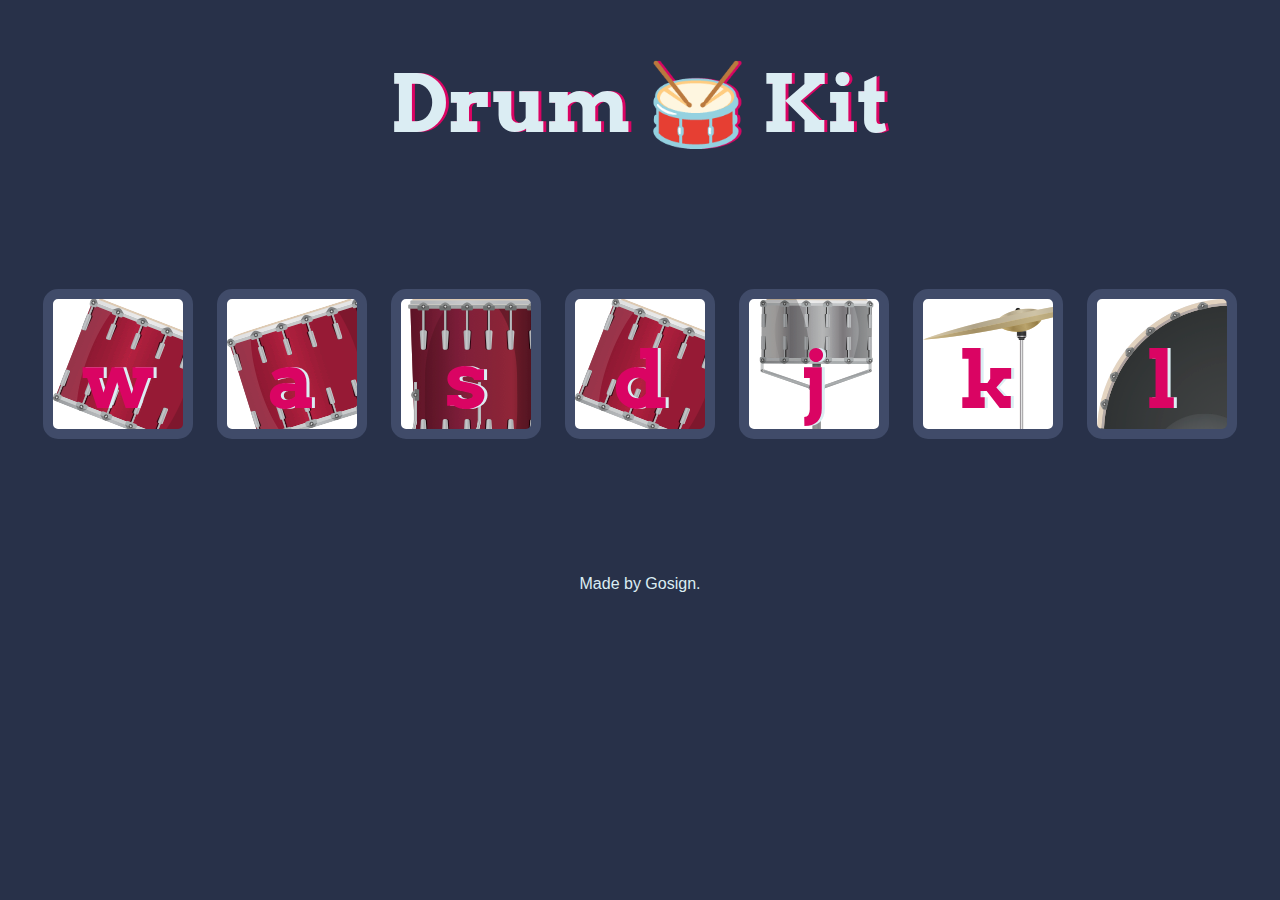
<file: Drum Set [Ba Dum Tss]/index.html>
<!DOCTYPE html>
<html lang="en" dir="ltr">

<head>
  <meta charset="utf-8">
  <title>Drum Kit</title>
  <link rel="stylesheet" href="styles.css">
  <link href="https://fonts.googleapis.com/css?family=Arvo" rel="stylesheet">
</head>

<body>

  <h1 id="title">Drum 🥁 Kit</h1>
  <div class="set">
    <button class="w drum">w</button>
    <button class="a drum">a</button>
    <button class="s drum">s</button>
    <button class="d drum">d</button>
    <button class="j drum">j</button>
    <button class="k drum">k</button>
    <button class="l drum">l</button>
  </div>


  <footer>
    Made by Gosign.
  </footer>
  <script src="index.js"></script>
</body>

</html>
</file>
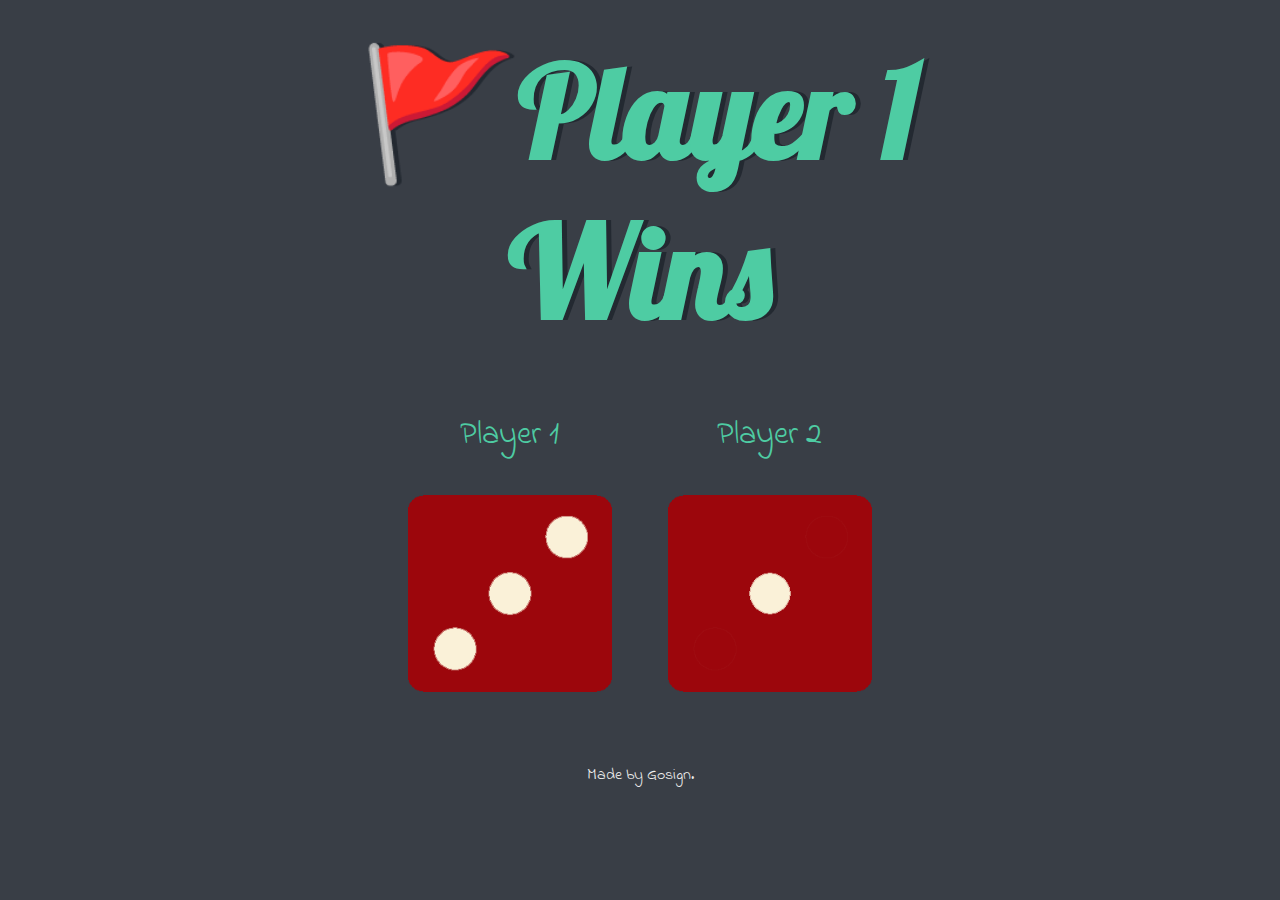
<file: Dice Challenge/dicee.html>
<!DOCTYPE html>
<html lang="en" dir="ltr">
  <head>
    <meta charset="utf-8" />
    <title>Dicee</title>
    <link rel="stylesheet" href="styles.css" />
    <link
      href="https://fonts.googleapis.com/css?family=Indie+Flower|Lobster"
      rel="stylesheet"
    />
  </head>
  <body>
    <div class="container">
      <h1>Refresh Me</h1>

      <div class="dice">
        <p>Player 1</p>
        <img class="img1" src="./images/dice6.png" />
      </div>

      <div class="dice">
        <p>Player 2</p>
        <img class="img2" src="./images/dice6.png" />
      </div>
    </div>

    <footer>Made by Gosign.</footer>
    <script src="index.js"></script>
  </body>
</html>
</file>
<file: Drum Set [Ba Dum Tss]/styles.css>
body {
  text-align: center;
  background-color: #283149;
}

h1 {
  font-size: 5rem;
  color: #DBEDF3;
  font-family: "Arvo", cursive;
  text-shadow: 3px 0 #DA0463;

}

footer {
  color: #DBEDF3;
  font-family: sans-serif;
}

.w {
  background-image: url("images/tom1.png");
}

.a {
  background-image: url("images/tom2.png");
}

.s {
  background-image: url("images/tom3.png");
}

.d {
  background-image: url("images/tom1.png");
}

.j {
  background-image: url("images/snare.png");
}

.k {
  background-image: url("images/crash.png");
}

.l {
  background-image: url("images/kick.png");  
}

.set {
  margin: 10% auto;
}

.game-over {
  background-color: red;
  opacity: 0.8;
}

.pressed {
  box-shadow: 0 3px 4px 0 #DBEDF3;
  opacity: 0.5;
}

.red {
  color: red;
}

.drum {
  outline: none;
  border: 10px solid #404B69;
  font-size: 5rem;
  font-family: 'Arvo', cursive;
  line-height: 2;
  font-weight: 900;
  color: #DA0463;
  text-shadow: 3px 0 #DBEDF3;
  border-radius: 15px;
  display: inline-block;
  width: 150px;
  height: 150px;
  text-align: center;
  margin: 10px;
  background-color: white;
}
</file>
<file: Dice Challenge/styles.css>
.container {
  width: 70%;
  margin: auto;
  text-align: center;
}

.dice {
  text-align: center;
  display: inline-block;

}

body {
  background-color: #393E46;
}

h1 {
  margin: 30px;
  font-family: 'Lobster', cursive;
  text-shadow: 5px 0 #232931;
  font-size: 8rem;
  color: #4ECCA3;
}

p {
  font-size: 2rem;
  color: #4ECCA3;
  font-family: 'Indie Flower', cursive;
}

img {
  width: 80%;
}

footer {
  margin-top: 5%;
  color: #EEEEEE;
  text-align: center;
  font-family: 'Indie Flower', cursive;

}
</file>
